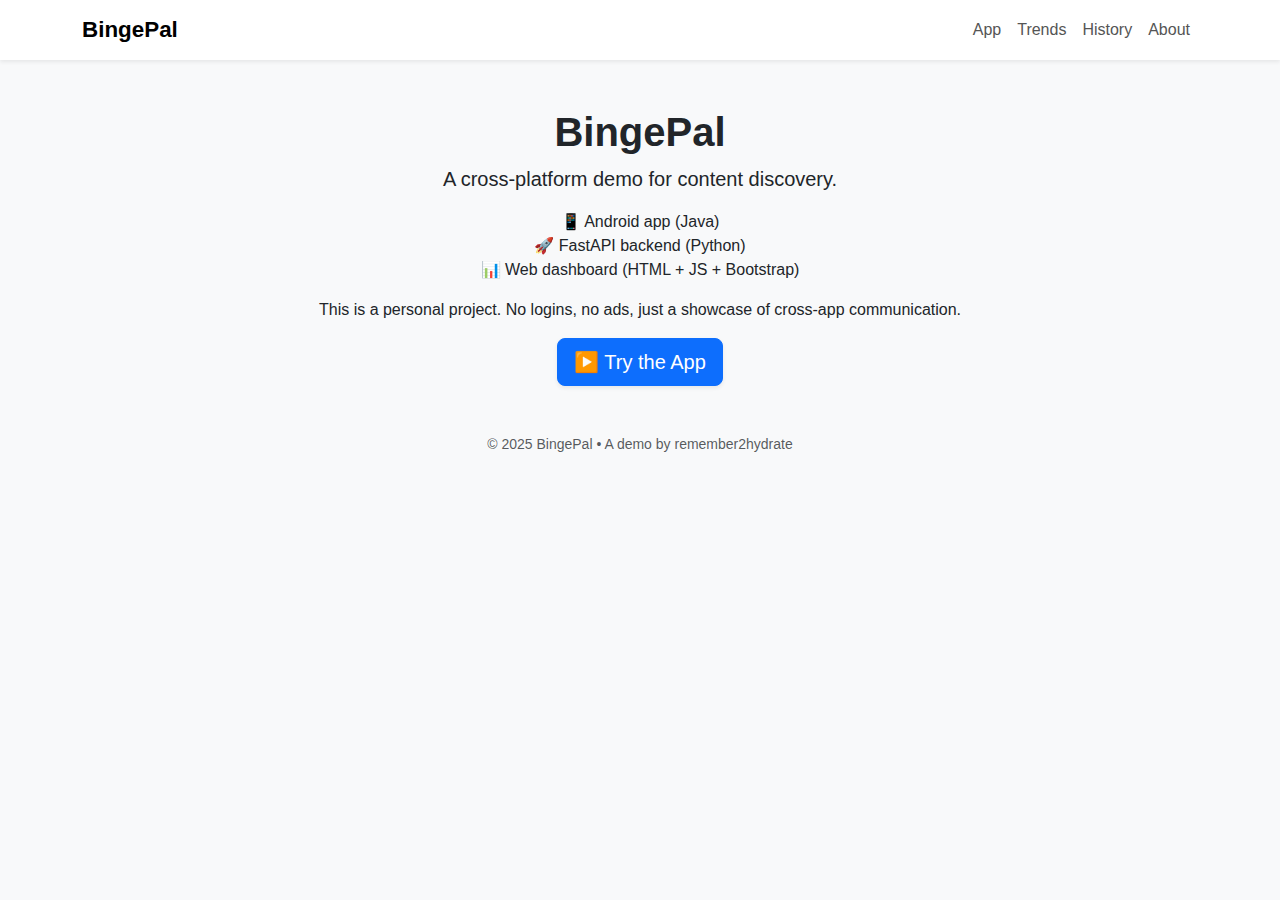
<file: index.html>
<!DOCTYPE html>
<html lang="en">
<head>
  <meta charset="UTF-8" />
  <meta name="viewport" content="width=device-width, initial-scale=1" />
  <meta name="description" content="BingePal – a full-stack demo integrating Android, Python, and Web dashboards for content discovery." />
  <meta property="og:title" content="BingePal Demo Project" />
  <meta property="og:description" content="Android app + FastAPI backend + Web dashboard, all working together." />
  <meta property="og:type" content="website" />
  <meta property="og:url" content="https://remember2hydrate.github.io/bingepal-web/" />
  <meta property="og:image" content="https://remember2hydrate.github.io/bingepal-web/assets/bingepal-preview.png" />
  <title>BingePal – Full Stack Demo</title>
  <link href="https://cdn.jsdelivr.net/npm/bootstrap@5.3.3/dist/css/bootstrap.min.css" rel="stylesheet">
  <link rel="stylesheet" href="css/styles.css" />
  <link rel="icon" href="img/favicon.png" type="image/png" />
</head>
<body class="bg-light">
  <div id="navbar"></div>

  <main class="container mt-5 text-center">
    <h1 class="fw-bold">BingePal</h1>
    <p class="lead">A cross-platform demo for content discovery.</p>

    <ul class="list-unstyled">
      <li>📱 Android app (Java)</li>
      <li>🚀 FastAPI backend (Python)</li>
      <li>📊 Web dashboard (HTML + JS + Bootstrap)</li>
    </ul>

    <p>This is a personal project. No logins, no ads, just a showcase of cross-app communication.</p>

    <a href="app.html" class="btn btn-primary btn-lg shadow-sm">▶️ Try the App</a>
  </main>
  
  <footer class="text-center text-muted mt-5 mb-3 small">© 2025 BingePal • A demo by remember2hydrate</footer>
  <script src="js/init-navbar.js"></script>
</body>
</html>
</file>
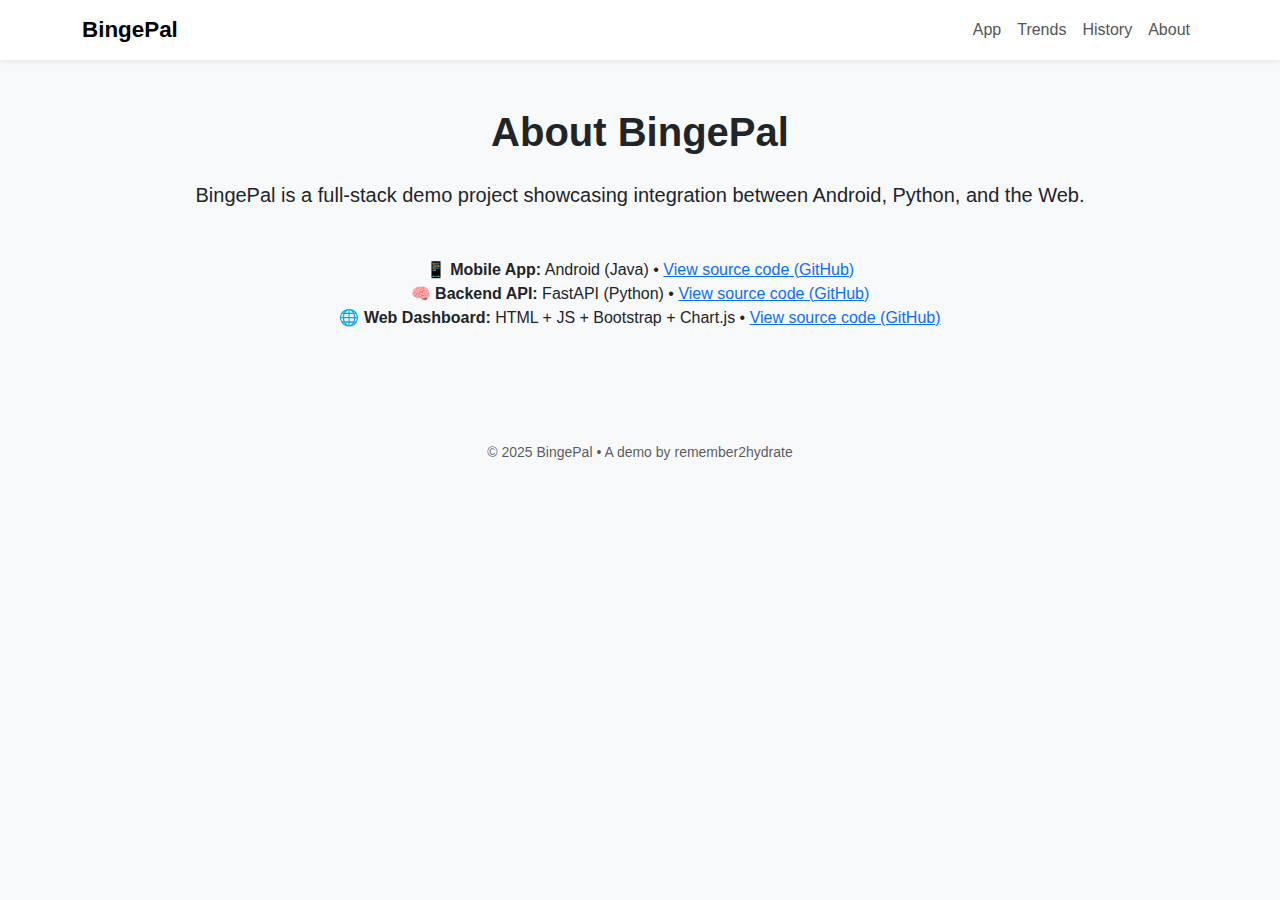
<file: about.html>
<!DOCTYPE html>
<html lang="en">
<head>
  <meta charset="UTF-8" />
  <meta name="viewport" content="width=device-width, initial-scale=1" />
  <meta name="description" content="About BingePal: A cross-platform demo project integrating Android, Python, and JS." />
  <meta property="og:title" content="About – BingePal Demo Project" />
  <meta property="og:description" content="Learn more about the BingePal project and its stack." />
  <meta property="og:type" content="website" />
  <meta property="og:url" content="https://remember2hydrate.github.io/bingepal-web/about.html" />
  <title>About – BingePal</title>
  <link href="https://cdn.jsdelivr.net/npm/bootstrap@5.3.3/dist/css/bootstrap.min.css" rel="stylesheet" />
  <link rel="stylesheet" href="css/styles.css" />
  <link rel="icon" href="img/favicon.png" type="image/png" />
</head>

<body class="bg-light">
  <div id="navbar"></div>

  <main class="container py-5">
    <h1 class="fw-bold mb-4 text-center">About BingePal</h1>

    <p class="lead text-center mb-5">BingePal is a full-stack demo project showcasing integration between Android, Python, and the Web.</p>

    <div class="row justify-content-center">
      <div class="col-md-8">
        <ul class="list-unstyled text-center">
          <li>📱 <strong>Mobile App:</strong> Android (Java) • <a href="https://github.com/remember2hydrate/BingePal/tree/main/mobile-android-app" target="_blank">View source code (GitHub)</a></li>
          <li>🧠 <strong>Backend API:</strong> FastAPI (Python) • <a href="https://github.com/remember2hydrate/BingePal/tree/main/backend-python-api" target="_blank">View source code (GitHub)</a></li>
          <li>🌐 <strong>Web Dashboard:</strong> HTML + JS + Bootstrap + Chart.js • <a href="https://github.com/remember2hydrate/BingePal/tree/main/docs" target="_blank">View source code (GitHub)</a></li>
        </ul>
      </div>
    </div>
  </main>
  
  <footer class="text-center text-muted mt-5 mb-3 small">© 2025 BingePal • A demo by remember2hydrate</footer>
  <script src="js/init-navbar.js"></script>
</body>
</html>
</file>
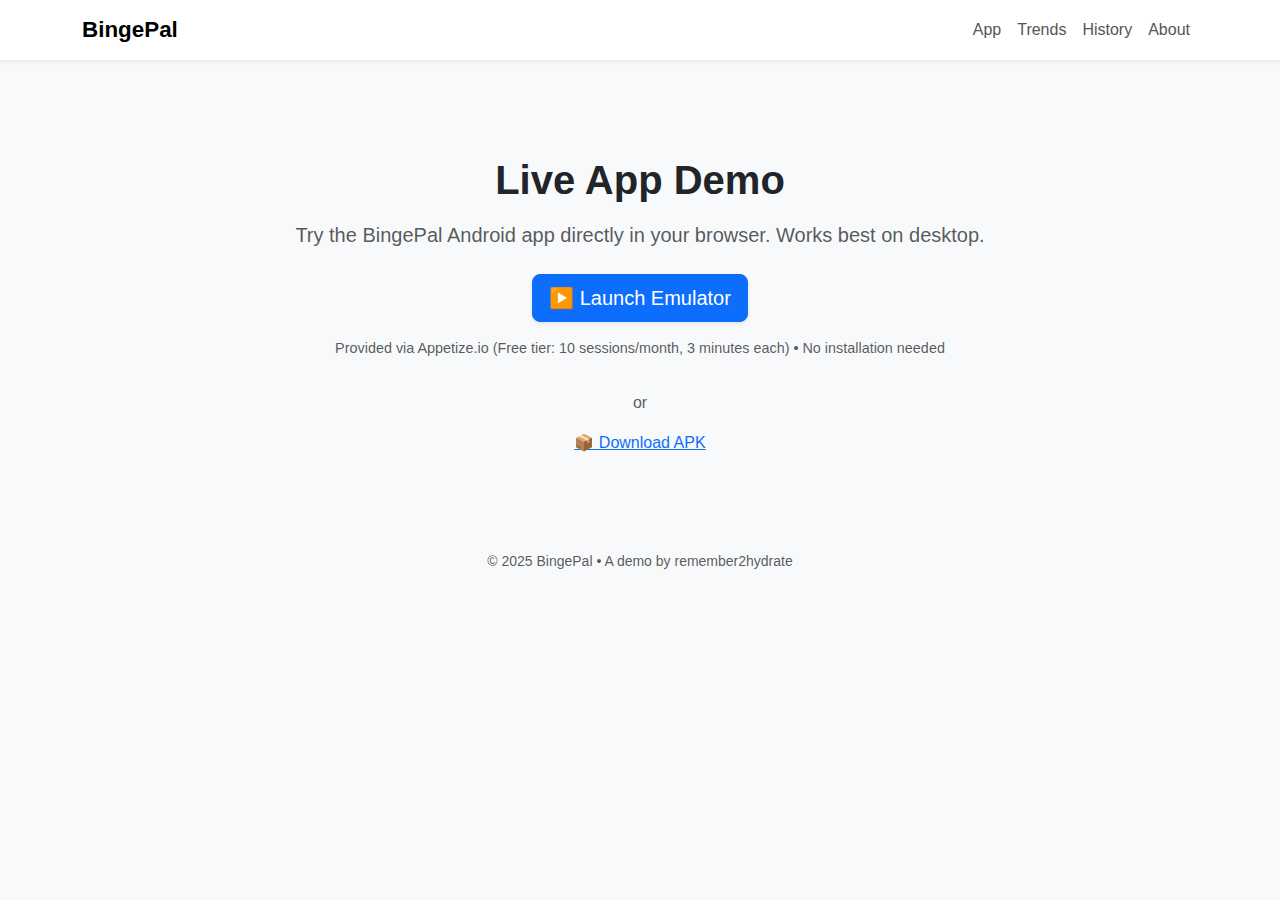
<file: app.html>
<!DOCTYPE html>
<html lang="en">
<head>
  <meta charset="UTF-8" />
  <meta name="viewport" content="width=device-width, initial-scale=1" />
  <meta name="description" content="Try the BingePal Android app live in your browser." />
  <meta property="og:title" content="BingePal App Demo" />
  <meta property="og:description" content="Live demo of the BingePal Android app." />
  <meta property="og:type" content="website" />
  <meta property="og:url" content="https://remember2hydrate.github.io/bingepal-web/app.html" />
  <title>Try the App – BingePal</title>
  <link href="https://cdn.jsdelivr.net/npm/bootstrap@5.3.3/dist/css/bootstrap.min.css" rel="stylesheet" />
  <link rel="stylesheet" href="css/styles.css" />
  <link rel="icon" href="img/favicon.png" type="image/png" />
</head>

<body class="bg-light">
  <div id="navbar"></div>

  <main class="container d-flex flex-column align-items-center justify-content-center text-center mt-5 py-5">
    <h1 class="fw-bold mb-3">Live App Demo</h1>
    <p class="lead text-muted mb-4">Try the BingePal Android app directly in your browser. Works best on desktop.</p>
  
    <a href="https://appetize.io/app/b_lfzq47rczqqc7ash4oefempapi" target="_blank" class="btn btn-primary btn-lg shadow-sm">▶️ Launch Emulator</a>
    <p class="mt-3 text-muted" style="font-size: 0.9rem;">Provided via Appetize.io (Free tier: 10 sessions/month, 3 minutes each) • No installation needed</p>
    <p class="mt-3 text-muted"> or </p>
    <a href="assets/bingepal-demo.apk" download>📦 Download APK</a>
  </main>

  <footer class="text-center text-muted mt-5 mb-3 small">© 2025 BingePal • A demo by remember2hydrate</footer>
  <script src="js/init-navbar.js"></script>
</body>
</html>
</file>
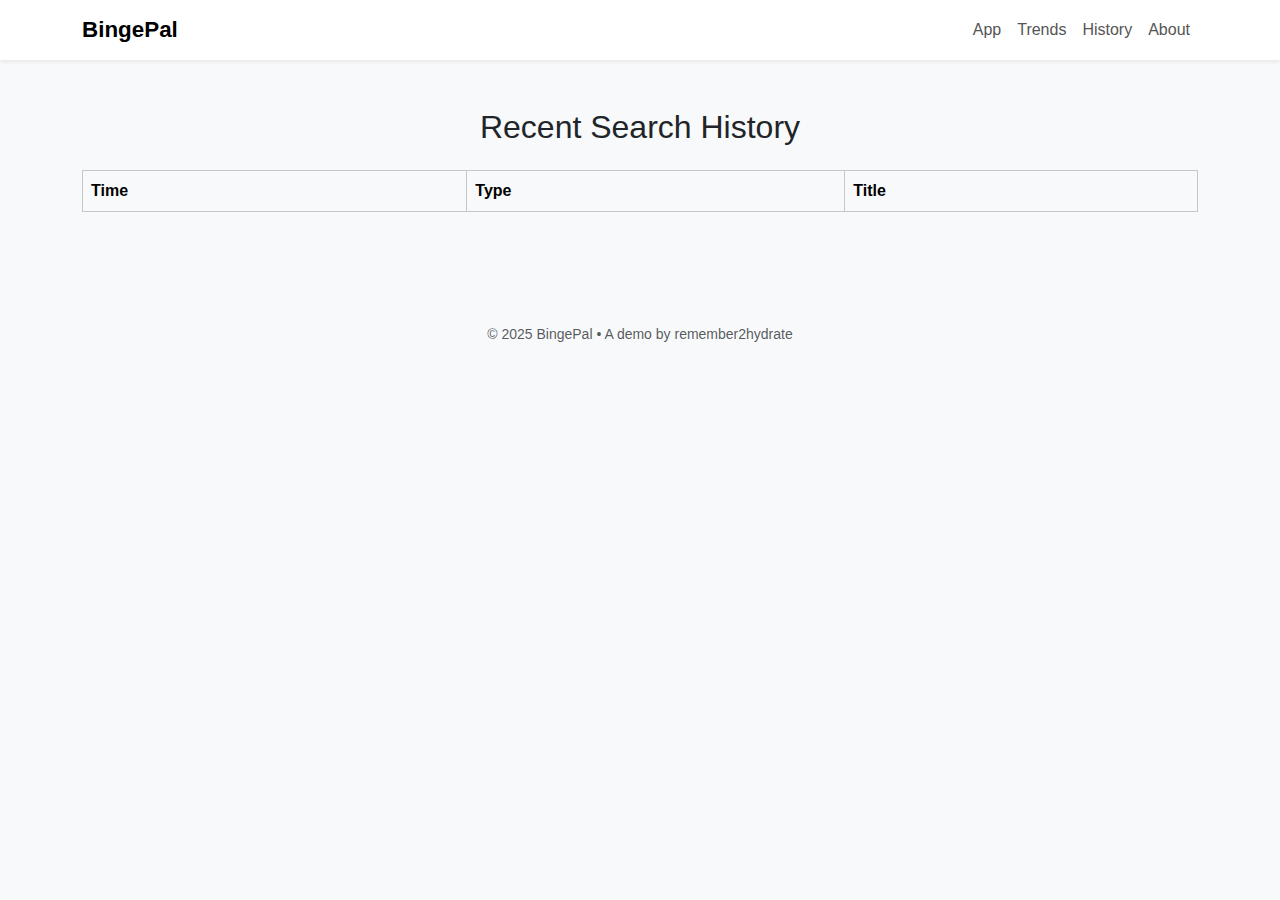
<file: history.html>
<!DOCTYPE html>
<html lang="en">
<head>
  <meta charset="UTF-8" />
  <meta name="viewport" content="width=device-width, initial-scale=1.0" />
  <title>Search History – BingePal</title>
  <link href="https://cdn.jsdelivr.net/npm/bootstrap@5.3.3/dist/css/bootstrap.min.css" rel="stylesheet" />
  <link rel="stylesheet" href="css/styles.css" />
  <link rel="icon" href="img/favicon.png" type="image/png" />
</head>
<body class="bg-light">
  <div id="navbar"></div>

  <div class="container py-5">
    <h2 class="mb-4 text-center">Recent Search History</h2>

    <div class="table-responsive">
      <table class="table table-hover table-bordered bg-white">
        <thead class="table-light">
            <tr>
              <th>Time</th>
              <th>Type</th>
              <th>Title</th>
            </tr>
        </thead>
        <tbody id="logList"></tbody>
      </table>
    </div>
  </div>
  
  <footer class="text-center text-muted mt-5 mb-3 small">© 2025 BingePal • A demo by remember2hydrate</footer>
  <script src="js/init-navbar.js"></script>
  <script src="js/history.js"></script>
</body>
</html>
</file>
<file: css/styles.css>
body {
  font-family: 'Segoe UI', sans-serif;
}

.logo {
  width: 80px;
  height: 80px;
  object-fit: contain;
}

.card {
  border-radius: 0.75rem;
  transition: transform 0.15s ease-in-out;
}

.card:hover {
  transform: translateY(-5px);
  box-shadow: 0 6px 16px rgba(0, 0, 0, 0.1);
}

.card-title {
  font-weight: 600;
  font-size: 1.1rem;
}

.navbar-brand {
  font-size: 1.4rem;
}

.navbar-nav .nav-link {
  font-weight: 500;
  color: #555;
}

.navbar-nav .nav-link:hover {
  color: #000;
}

.chart-container {
  position: relative;
  width: 100%;
  height: auto;
  min-height: 300px;
}

@media (max-width: 576px) {
  .chart-container {
    min-height: 200px;
  }

  #trendsChart {
    font-size: 10px !important;
  }
}

.nav-link.live-demo {
  color: #0d6efd;
  font-weight: 600;
  border: 1px solid #0d6efd;
  border-radius: 5px;
  padding: 4px 10px;
  transition: 0.2s;
}

.nav-link.live-demo:hover {
  background-color: #0d6efd;
  color: white;
}

canvas {
  max-width: 100% !important;
  height: auto !important;
}
</file>
